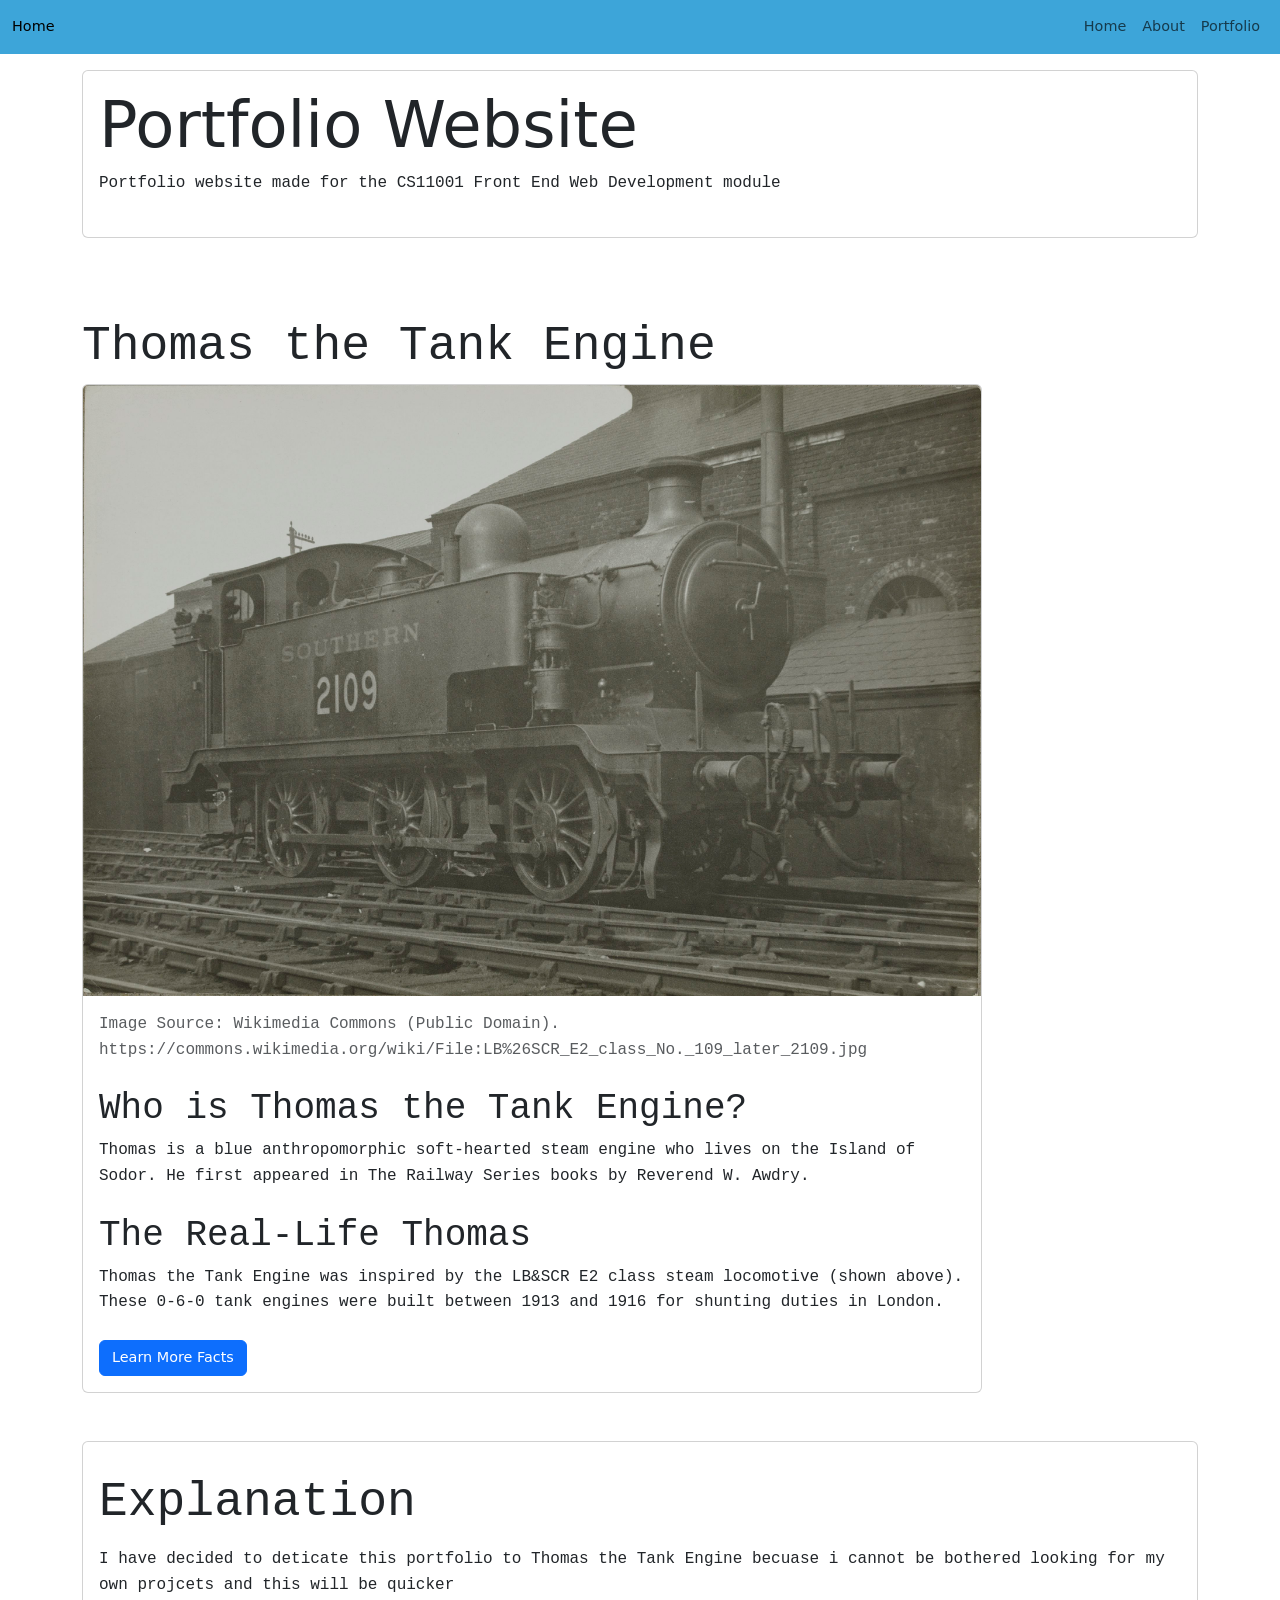
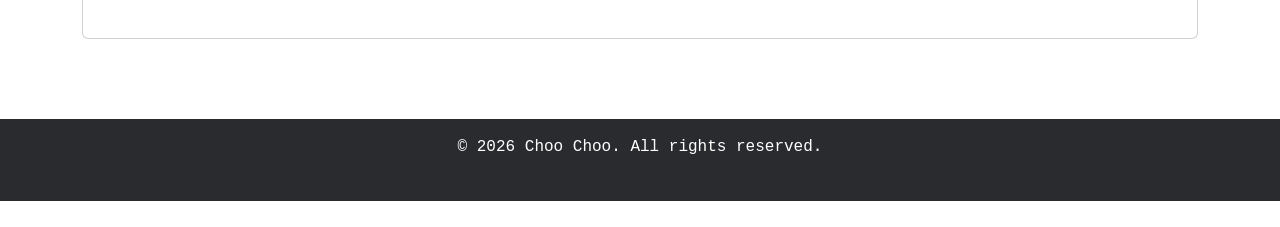
<file: index.html>
<!DOCTYPE html>
<html lang="en">

<head>
    <meta charset="UTF-8">
    <meta name="viewport" content="width=device-width, initial-scale=1.0">
    <title>Main Page</title>
    <link href="https://cdn.jsdelivr.net/npm/bootstrap@5.3.2/dist/css/bootstrap.min.css" rel="stylesheet">
    <link rel="stylesheet" href="css/style.css">

</head>

<body>
    <script src="https://cdn.jsdelivr.net/npm/bootstrap@5.3.8/dist/js/bootstrap.bundle.min.js"
        integrity="sha384-FKyoEForCGlyvwx9Hj09JcYn3nv7wiPVlz7YYwJrWVcXK/BmnVDxM+D2scQbITxI"
        crossorigin="anonymous"></script>

    <header>
        <nav class="navbar bg-custom navbar-expand-lg mb-3">
            <div class="container-fluid">
                <a href="#" class="navbar-brand">Home</a>
                <button class="navbar-toggler" type="button" data-bs-toggle="collapse" data-bs-target="#navbarNav"
                    aria-controls="navbarNav" aria-expanded="false" aria-label="Toggle navigation">
                    <span class="navbar-toggler-icon"></span>
                </button>
                <div class="collapse navbar-collapse" id="navbarNav">
                    <ul class="navbar-nav ms-auto">
                        <li><a href="/CS11001-Project/index.html" class="nav-link" aria-current="page">Home</a></li>
                        <li><a href="/CS11001-Project/about.html" class="nav-link" aria-current="page">About</a></li>
                        <li><a href="/CS11001-Project/portfolio.html" class="nav-link" aria-current="page">Portfolio</a>
                        </li>
                    </ul>
                </div>
            </div>
        </nav>
        <div class="container">
            <div class="row">
                <div class="col-12">
                    <div class="card">
                        <div class="card-body">
                            <h1 class="card-title">Portfolio Website</h1>
                            <p>Portfolio website made for the CS11001 Front End Web Development module</p>
                        </div>
                    </div>
                </div>
            </div>
        </div>

    </header>

    <main>
        <section>
            <div class="container my-5">
                <div class="row">
                    <div class="col-12">
                        <h2>Thomas the Tank Engine</h2>
                        <div class="card" style="max-width:900px;">
                            <img src="images/real_thomas.jpg"
                                alt="Historical photo of a blue LB&SCR E2 class steam engine"
                                class="card-img-top d-lg-block d-none">
                            <div class="card-body">
                                <p class="text-muted d-lg-block d-none">
                                    Image Source: Wikimedia Commons (Public Domain).
                                    https://commons.wikimedia.org/wiki/File:LB%26SCR_E2_class_No._109_later_2109.jpg
                                </p>

                                <h3 class="card-title">Who is Thomas the Tank Engine?</h3>
                                <p class="card-text">Thomas is a blue anthropomorphic soft-hearted steam engine who
                                    lives on
                                    the Island of Sodor. He first appeared in The Railway Series books by Reverend W.
                                    Awdry.
                                </p>
                                <h3 class="card-title">The Real-Life Thomas</h3>
                                <p class="card-text">Thomas the Tank Engine was inspired by the LB&SCR E2 class steam
                                    locomotive (shown above). These 0-6-0 tank engines were built between 1913 and 1916
                                    for
                                    shunting duties in London.</p>

                                <a href="/CS11001-Project/about.html" class="btn btn-primary">Learn More Facts</a>
                            </div>
                        </div>
                    </div>
                </div>

                <div class="row my-3">
                    <div class="col-12">
                        <div class="card">
                            <div class="card-body">
                                <h2 class="my-3">Explanation</h2>
                                <p>I have decided to deticate this portfolio to Thomas the Tank Engine becuase i cannot
                                    be bothered looking for my own projcets and this will be quicker</p>
                            </div>
                        </div>
                    </div>
                </div>
            </div>
        </section>
    </main>
    <footer class=" text-white footer text-center bg-custom text-center py-3">
        <p>&copy; 2026 Choo Choo. All rights reserved.</p>
    </footer>
</body>

</html>
</file>
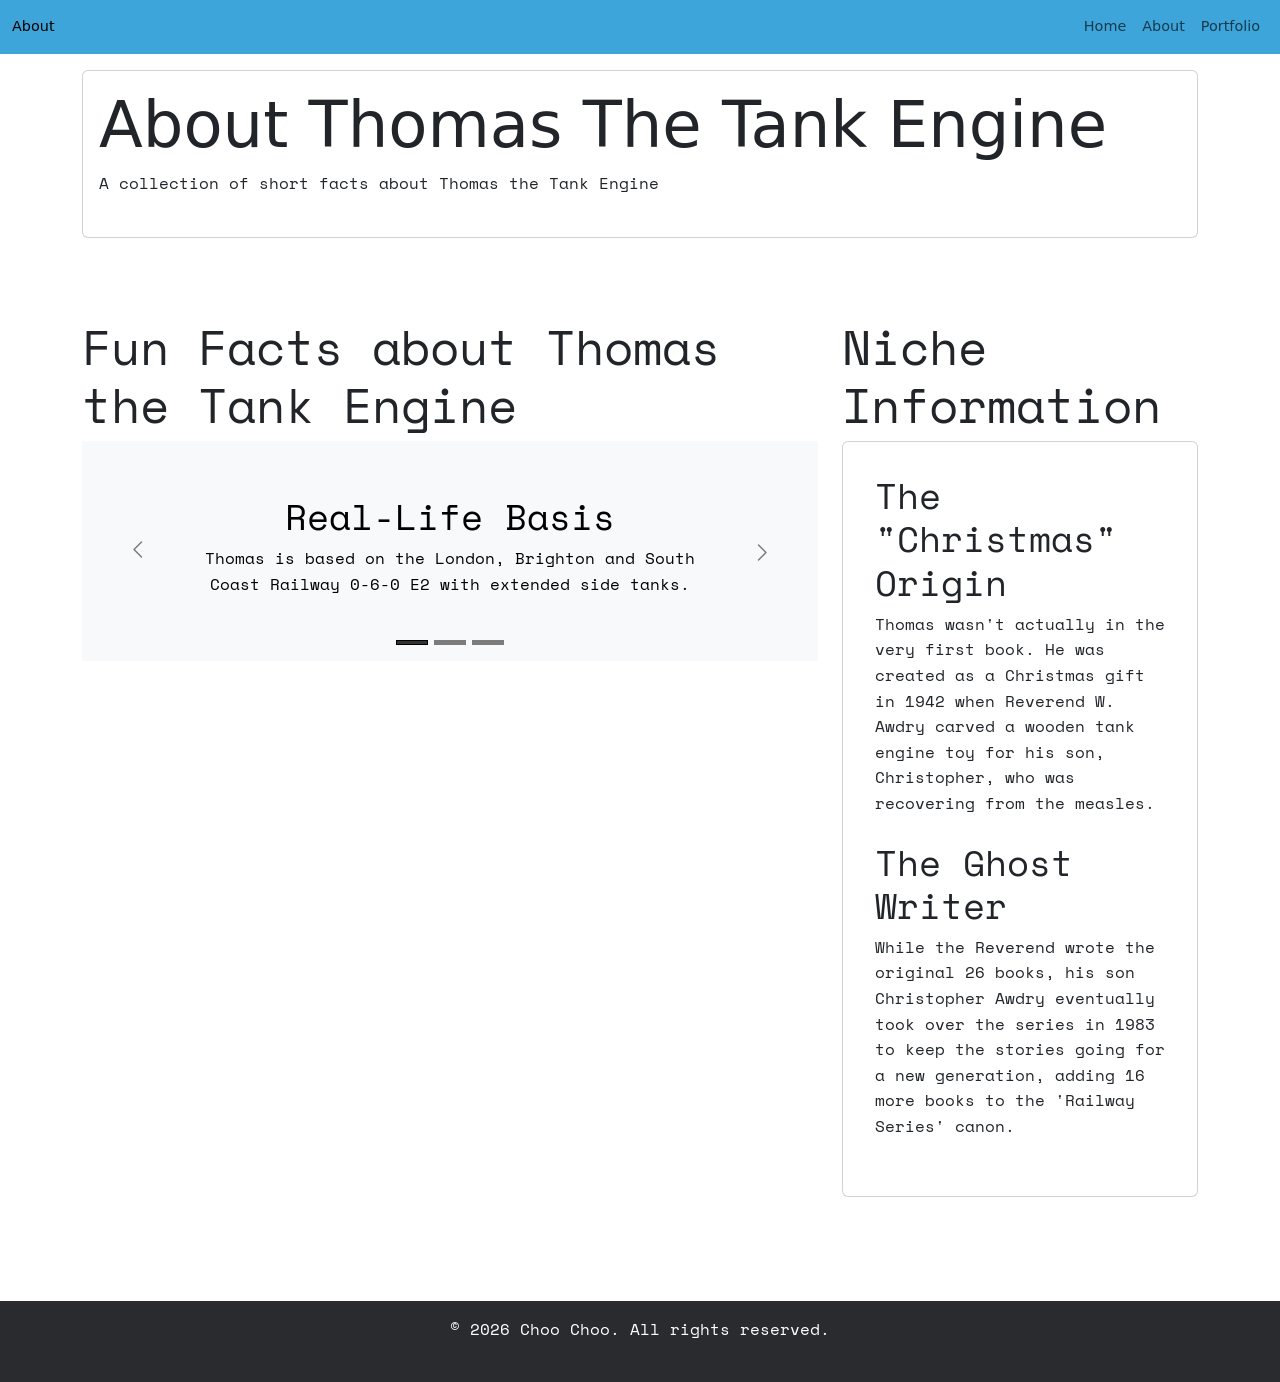
<file: about.html>
<!DOCTYPE html>
<html lang="en">

<head>
    <meta charset="UTF-8">
    <meta name="viewport" content="width=device-width, initial-scale=1.0">
    <title>About Page</title>
    <link href="https://cdn.jsdelivr.net/npm/bootstrap@5.3.2/dist/css/bootstrap.min.css" rel="stylesheet">
    <link rel="stylesheet" href="css/style.css">
    <style>
        @import url('https://fonts.googleapis.com/css2?family=Space+Mono:ital,wght@0,400;0,700;1,400;1,700&display=swap');
    </style>
</head>

<body>
    <script src="https://cdn.jsdelivr.net/npm/bootstrap@5.3.8/dist/js/bootstrap.bundle.min.js"
        integrity="sha384-FKyoEForCGlyvwx9Hj09JcYn3nv7wiPVlz7YYwJrWVcXK/BmnVDxM+D2scQbITxI"
        crossorigin="anonymous"></script>

    <header>
        <nav class="navbar navbar-expand-lg bg-custom mb-3">
            <div class="container-fluid">
                <a href="#" class="navbar-brand">About</a>
                <button class="navbar-toggler" type="button" data-bs-toggle="collapse" data-bs-target="#navbarNav"
                    aria-controls="navbarNav" aria-expanded="false" aria-label="Toggle navigation">
                    <span class="navbar-toggler-icon"></span>
                </button>
                <div class="collapse navbar-collapse" id="navbarNav">
                    <ul class="navbar-nav ms-auto">
                        <li><a href="/CS11001-Project/index.html" class="nav-link" aria-current="page">Home</a></li>
                        <li><a href="/CS11001-Project/about.html" class="nav-link" aria-current="page">About</a></li>
                        <li><a href="/CS11001-Project/portfolio.html" class="nav-link" aria-current="page">Portfolio</a>
                        </li>
                    </ul>
                </div>
            </div>
        </nav>
        <div class="container">
            <div class="row">
                <div class="col-12">
                    <div class="card">
                        <div class="card-body">
                            <h1>About Thomas The Tank Engine</h1>
                            <p>A collection of short facts about Thomas the Tank Engine</p>
                        </div>
                    </div>
                </div>
            </div>
        </div>
    </header>

    <main>
        <article>
            <div class="container my-5">

                <div class="row">
                    <div class="col-12 col-lg-8">
                        <h2 class="text-start">
                            Fun Facts about Thomas the Tank Engine
                        </h2>
                        <section>
                            <div id="carouselFunFacts" class="carousel slide d-lg-block d-none" data-bs-ride="carousel">
                                <div class="carousel-indicators">
                                    <button type="button" data-bs-target="#carouselFunFacts" data-bs-slide-to="0"
                                        class="active" aria-current="true" aria-label="Slide 1"></button>
                                    <button type="button" data-bs-target="#carouselFunFacts" data-bs-slide-to="1"
                                        aria-label="Slide 2"></button>
                                    <button type="button" data-bs-target="#carouselFunFacts" data-bs-slide-to="2"
                                        aria-label="Slide 3"></button>
                                </div>
                                <div class="carousel-inner">
                                    <div class="carousel-item active">
                                        <div class="carousel-caption d-none d-md-block">
                                            <h3>Real-Life Basis</h3>
                                            <p>Thomas is based on the London, Brighton and South Coast Railway 0-6-0 E2
                                                with extended side tanks.</p>
                                        </div>
                                    </div>
                                    <div class="carousel-item">
                                        <div class="carousel-caption d-none d-md-block">
                                            <h3>Narrator Legends</h3>
                                            <p>The TV series has been narrated by famous figures including Ringo Starr
                                                and George Carlin.</p>
                                        </div>
                                    </div>
                                    <div class="carousel-item">
                                        <div class="carousel-caption d-none d-md-block">
                                            <h3>The Island of Sodor</h3>
                                            <p>All the adventures take place on the fictional Island of Sodor, located
                                                between the Isle of Man and Cumbria.</p>
                                        </div>
                                    </div>
                                </div>
                                <button class="carousel-control-prev" type="button" data-bs-target="#carouselFunFacts"
                                    data-bs-slide="prev">
                                    <span class="carousel-control-prev-icon" aria-hidden="true"></span>
                                    <span class="visually-hidden">Previous</span>
                                </button>
                                <button class="carousel-control-next" type="button" data-bs-target="#carouselFunFacts"
                                    data-bs-slide="next">
                                    <span class="carousel-control-next-icon" aria-hidden="true"></span>
                                    <span class="visually-hidden">Next</span>
                                </button>
                            </div>
                        </section>


                        <section>
                            <div class="accordion d-block d-lg-none" id="accordionExample">
                                <div class="accordion-item">
                                    <h2 class="accordion-header">
                                        <button class="accordion-button" type="button" data-bs-toggle="collapse"
                                            data-bs-target="#collapseOne" aria-expanded="true"
                                            aria-controls="collapseOne">
                                            Fun Fact #1
                                        </button>
                                    </h2>
                                    <div id="collapseOne" class="accordion-collapse collapse show"
                                        data-bs-parent="#accordionExample">
                                        <div class="accordion-body">
                                            <strong>Fact #1:</strong> Thomas is a steam engine, not a diesel! He is
                                            known for being a "Really Useful Engine."
                                        </div>
                                    </div>
                                </div>
                                <div class="accordion-item">
                                    <h2 class="accordion-header">
                                        <button class="accordion-button collapsed" type="button"
                                            data-bs-toggle="collapse" data-bs-target="#collapseTwo"
                                            aria-expanded="false" aria-controls="collapseTwo">
                                            Fun Fact #2
                                        </button>
                                    </h2>
                                    <div id="collapseTwo" class="accordion-collapse collapse"
                                        data-bs-parent="#accordionExample">
                                        <div class="accordion-body">
                                            <strong>Fact #2:</strong> He was originally a wooden toy carved by Rev. W.
                                            Awdry for his son, Christopher.
                                        </div>
                                    </div>
                                </div>
                                <div class="accordion-item">
                                    <h2 class="accordion-header">
                                        <button class="accordion-button collapsed" type="button"
                                            data-bs-toggle="collapse" data-bs-target="#collapseThree"
                                            aria-expanded="false" aria-controls="collapseThree">
                                            Fun Fact #3
                                        </button>
                                    </h2>
                                    <div id="collapseThree" class="accordion-collapse collapse"
                                        data-bs-parent="#accordionExample">
                                        <div class="accordion-body">
                                            <strong>Fact #3:</strong> The first book, 'The Three Railway Engines',
                                            didn't actually feature Thomas; he was introduced in the second book.
                                        </div>
                                    </div>
                                </div>
                            </div>
                        </section>
                    </div>
                    <div class="col-12 col-lg-4 d-none d-lg-block">
                        <h2 class="text-start">
                            Niche Information
                        </h2>
                        <aside>
                            <div class="card">
                                <div class="card-body m-3">
                                    <h3>The "Christmas" Origin</h3>
                                    <p>Thomas wasn't actually in the very first book. He was created as a Christmas gift
                                        in 1942 when Reverend W. Awdry carved a wooden tank engine toy for his son,
                                        Christopher, who was recovering from the measles.</p>

                                    <h3>The Ghost Writer</h3>
                                    <p>While the Reverend wrote the original 26 books, his son Christopher Awdry
                                        eventually took over the series in 1983 to keep the stories going for a new
                                        generation, adding 16 more books to the 'Railway Series' canon.</p>
                                </div>
                            </div>
                        </aside>
                    </div>
                </div>
            </div>

        </article>
    </main>
    <footer class="footer text-center bg-custom text-white py-3 mt-4">
        <p>&copy; 2026 Choo Choo. All rights reserved.</p>
    </footer>
</body>

</html>
</file>
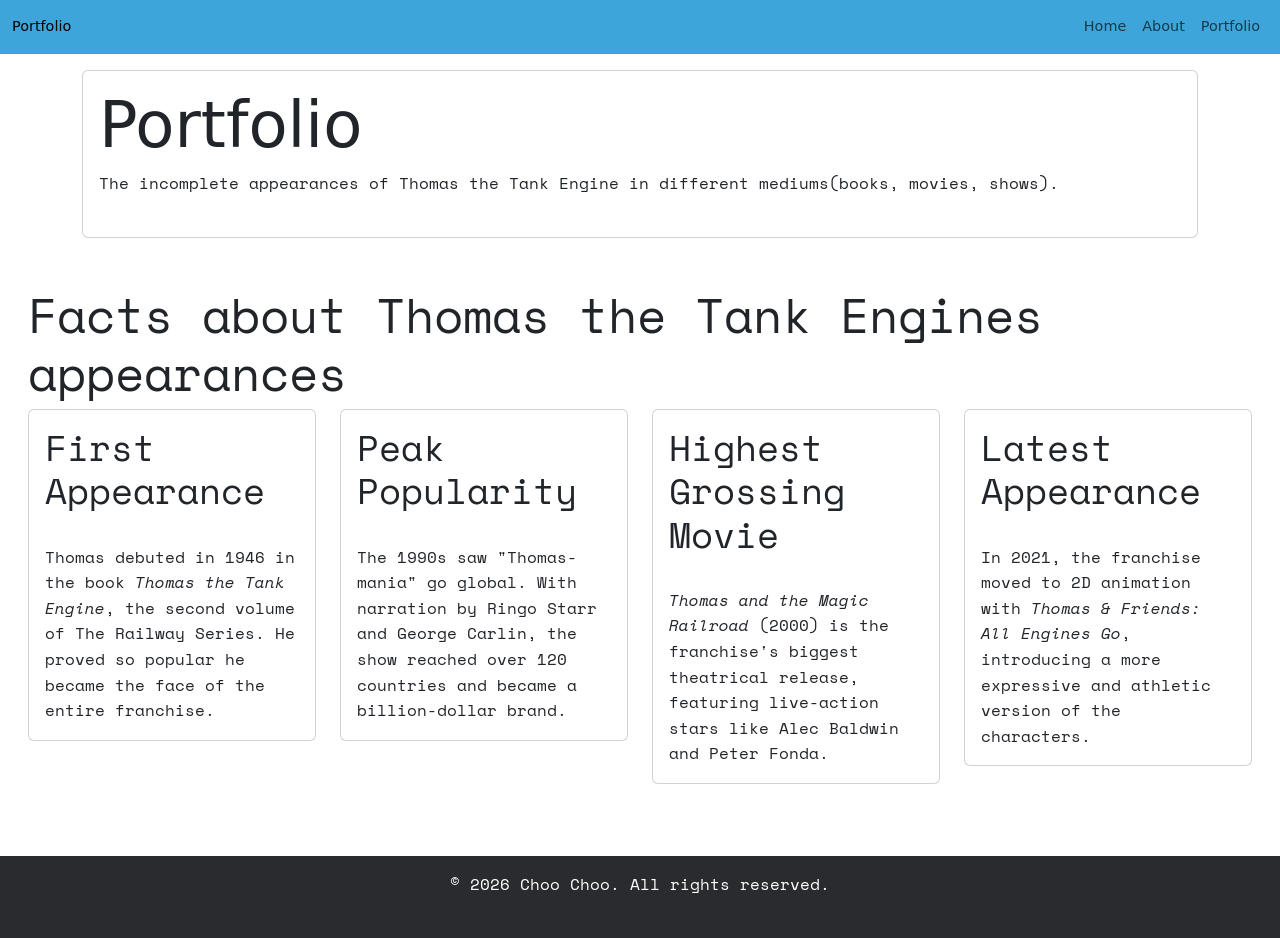
<file: portfolio.html>
<!DOCTYPE html>
<html lang="en">

<head>
    <meta charset="UTF-8">
    <meta name="viewport" content="width=device-width, initial-scale=1.0">
    <title>Portfolio Page</title>
    <link href="https://cdn.jsdelivr.net/npm/bootstrap@5.3.2/dist/css/bootstrap.min.css" rel="stylesheet">
    <link rel="stylesheet" href="css/style.css">
    <style>
        @import url('https://fonts.googleapis.com/css2?family=Space+Mono:ital,wght@0,400;0,700;1,400;1,700&display=swap');
    </style>
</head>

<body>
    <script src="https://cdn.jsdelivr.net/npm/bootstrap@5.3.8/dist/js/bootstrap.bundle.min.js"
        integrity="sha384-FKyoEForCGlyvwx9Hj09JcYn3nv7wiPVlz7YYwJrWVcXK/BmnVDxM+D2scQbITxI"
        crossorigin="anonymous"></script>

    <header>
        <nav class="navbar navbar-expand-lg bg-custom mb-3">
            <div class="container-fluid">
                <a href="#" class="navbar-brand">Portfolio</a>
                <button class="navbar-toggler" type="button" data-bs-toggle="collapse" data-bs-target="#navbarNav"
                    aria-controls="navbarNav" aria-expanded="false" aria-label="Toggle navigation">
                    <span class="navbar-toggler-icon"></span>
                </button>
                <div class="collapse navbar-collapse" id="navbarNav">
                    <ul class="navbar-nav ms-auto">
                        <li><a href="/CS11001-Project/index.html" class="nav-link" aria-current="page">Home</a></li>
                        <li><a href="/CS11001-Project/about.html" class="nav-link" aria-current="page">About</a>
                        </li>
                        <li><a href="/CS11001-Project/portfolio.html" class="nav-link" aria-current="page">Portfolio</a>
                        </li>
                    </ul>
                </div>
            </div>
        </nav>
        <div class="container">
            <div class="row">
                <div class="col-12">
                    <div class="card">
                        <div class="card-body">
                            <h1>Portfolio</h1>
                            <p>The incomplete appearances of Thomas the Tank Engine in different mediums(books, movies,
                                shows).<br></p>
                        </div>
                    </div>
                </div>
            </div>
        </div>
    </header>

    <main>
        <section>
            <div class="row m-3">
                <h2>Facts about Thomas the Tank Engines appearances</h2>

                <div class="col-12 col-sm-6 col-lg-3">
                    <div class="card">
                        <h3 class="card-text m-3">First Appearance</h3>
                        <p class="card-text m-3">Thomas debuted in 1946 in the book <em>Thomas the Tank Engine</em>, the
                            second volume of The Railway Series. He proved so popular he became the face of the entire
                            franchise.</p>
                    </div>
                </div>
                <div class="col-12 col-sm-6 col-lg-3">
                    <div class="card">
                        <h3 class="card-text m-3">Peak Popularity</h3>
                        <p class="card-text m-3">The 1990s saw "Thomas-mania" go global. With narration by Ringo Starr
                            and George Carlin, the show reached over 120 countries and became a billion-dollar brand.
                        </p>
                    </div>
                </div>
                <div class="col-12 col-sm-6 col-lg-3">
                    <div class="card">
                        <h3 class="card-text m-3">Highest Grossing Movie</h3>
                        <p class="card-text m-3"><em>Thomas and the Magic Railroad</em> (2000) is the franchise's
                            biggest theatrical release, featuring live-action stars like Alec Baldwin and Peter Fonda.
                        </p>
                    </div>
                </div>
                <div class="col-12 col-sm-6 col-lg-3">
                    <div class="card">
                        <h3 class="card-text m-3">Latest Appearance</h3>
                        <p class="card-text m-3">In 2021, the franchise moved to 2D animation with <em>Thomas & Friends:
                                All Engines Go</em>, introducing a more expressive and athletic version of the
                            characters.
                        </p>
                    </div>
                </div>
            </div>
        </section>
    </main>
    <footer class="footer bg-custom text-white text-center py-3 mt-4">
        <p>&copy; 2026 Choo Choo. All rights reserved.</p>
    </footer>
</body>

</html>
</file>
<file: css/style.css>
.navbar.bg-custom {
    background-color: #3da5d9
}

.footer.bg-custom {
    background-color: #2a2b2e
}

body {
    display: flex;
    flex-direction: column;
    min-height: 100vh; /* 100% of the Viewport Height */
    margin: 0;
}

/* 2. Tell the main content to grow and take up empty space */
main {
    flex: 1; 
}

/* 3. The footer stays at its natural size at the bottom */
footer {
    flex-shrink: 0;
}

p,
h2,
h3,
h4,
h5,
h6 {
    font-family: 'Space Mono', monospace;
}

/* most of these rules are there because text scaling was mentioned but i don't remember it form class so i just got gemini to do it */
/* Root Font Size - sets the baseline */
html {
    font-size: 16px !important;
}

/* Headings: Smoothly scales between Mobile (min) and Desktop (max) */
h1 {
    font-size: clamp(2rem, 5vw, 4rem);
    line-height: 1.2 !important;
}

h2 {
    font-size: clamp(1.75rem, 4vw, 3rem) !important;
}

h3 {
    font-size: clamp(1.5rem, 3vw, 2.25rem) !important;
}

/* Paragraphs: Keeps text readable but slightly larger on big screens */
p {
    font-size: clamp(1rem, 1.2vw, 1.25rem) !important;
    line-height: 1.6 !important;
    margin-bottom: 1.5rem;
}

/* Links and Buttons: Scales similarly to paragraphs */
a,
.btn {
    font-size: clamp(0.9rem, 1.1vw, 1.15rem) !important;
    text-decoration: none;
}

/* Make carousel work without images: keep a min-height, neutral background,
   hide empty-src images (prevents broken-alt text), and ensure captions are readable */
.carousel-item {
    min-height: 220px;
    background-color: #f8f9fa;
}

.carousel-item img[src=""] {
    display: none;
}

.carousel-caption {
    color: #000;
    text-shadow: none;
}

/* Dark carousel indicators and controls */
.carousel-indicators button {
    width: 12px;
    height: 12px;

    background-color: #000 !important;
    border: 1px solid #000 !important;
}

.carousel-indicators .active {
    background-color: #333 !important;
}

.carousel-control-prev-icon,
.carousel-control-next-icon {
    background-size: 1.5rem 1.5rem;
    color: #000 !important;
    background-image: url("data:image/svg+xml;charset=utf8,%3Csvg xmlns='http://www.w3.org/2000/svg' fill='%23000' viewBox='0 0 16 16'%3E%3Cpath d='M11.354 1.646a.5.5 0 0 1 0 .708L6.707 7l4.647 4.646a.5.5 0 0 1-.708.708l-5-5a.5.5 0 0 1 0-.708l5-5a.5.5 0 0 1 .708 0z'/%3E%3C/svg%3E") !important;
}

.carousel-control-next-icon {
    transform: rotate(180deg);
}

/* Increase vertical spacing between stacked cards on small screens */
.card {
    margin-bottom: 2rem;
}
</file>
